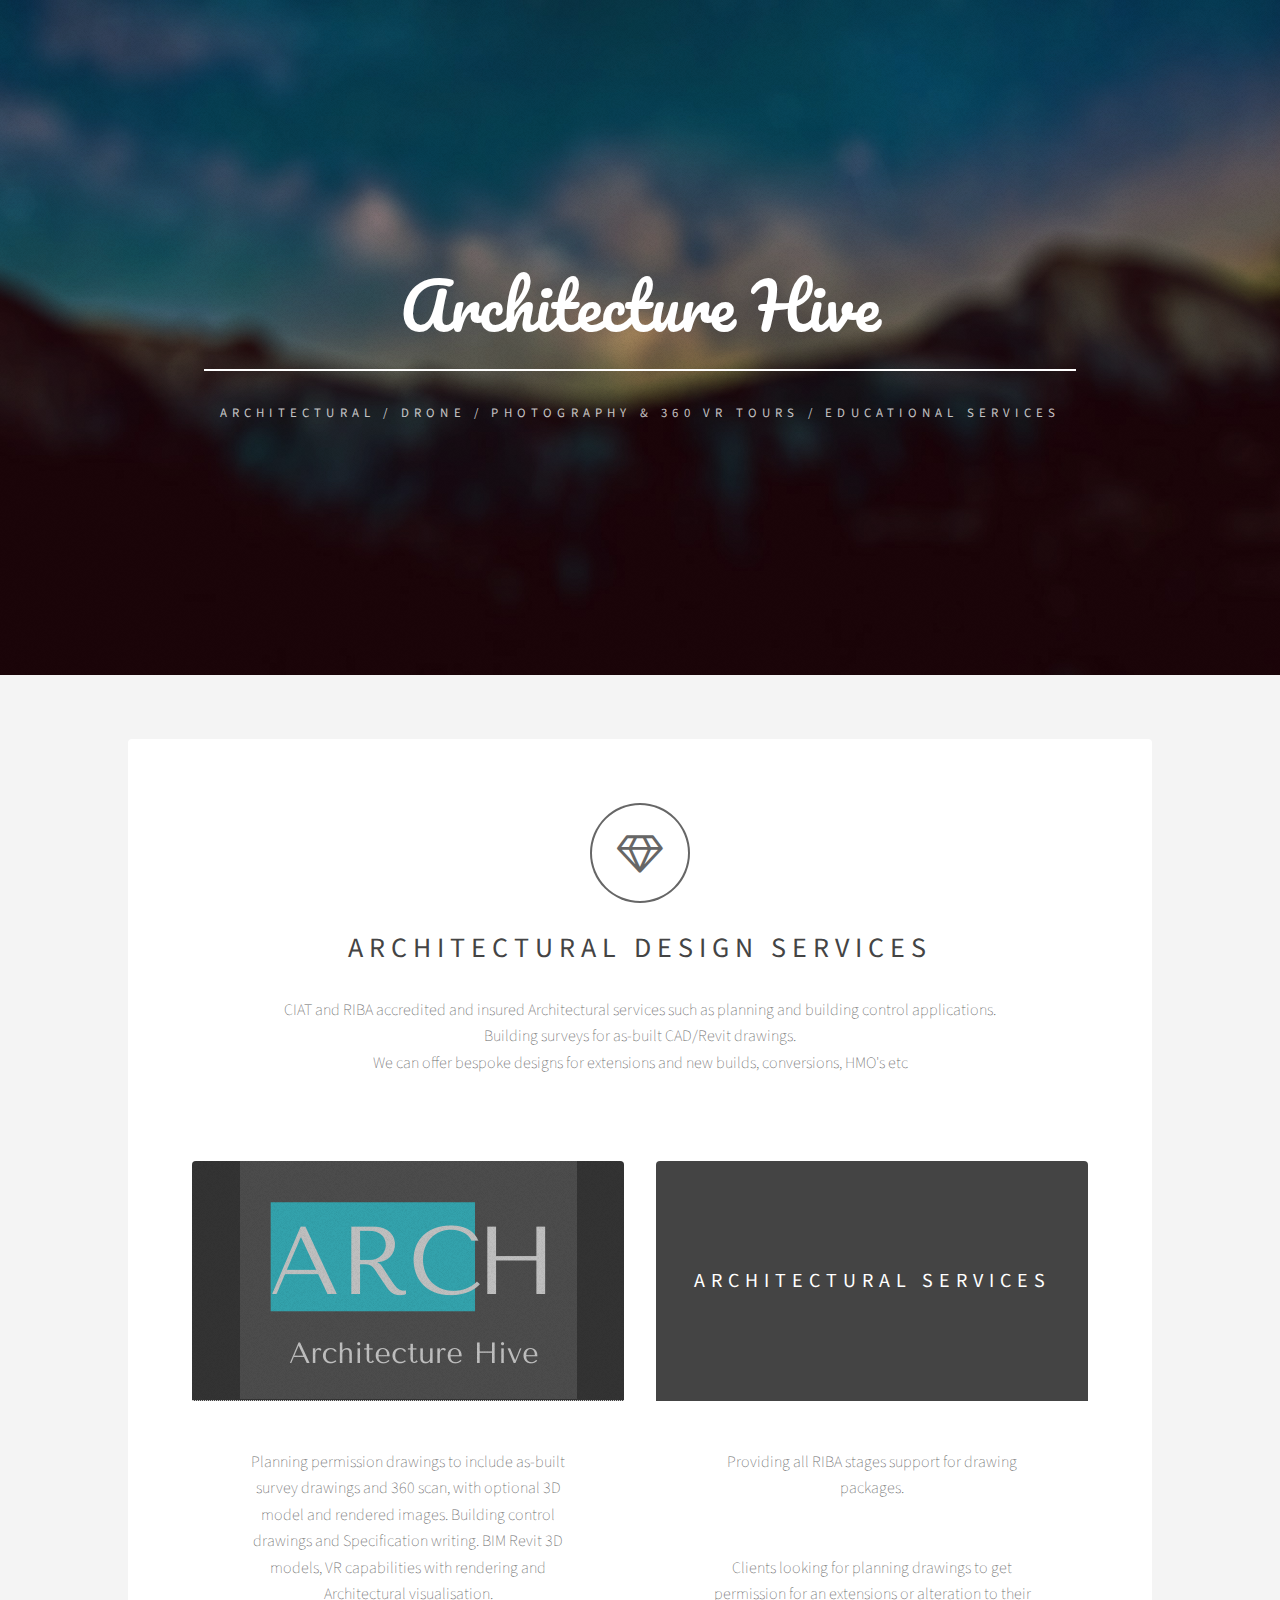
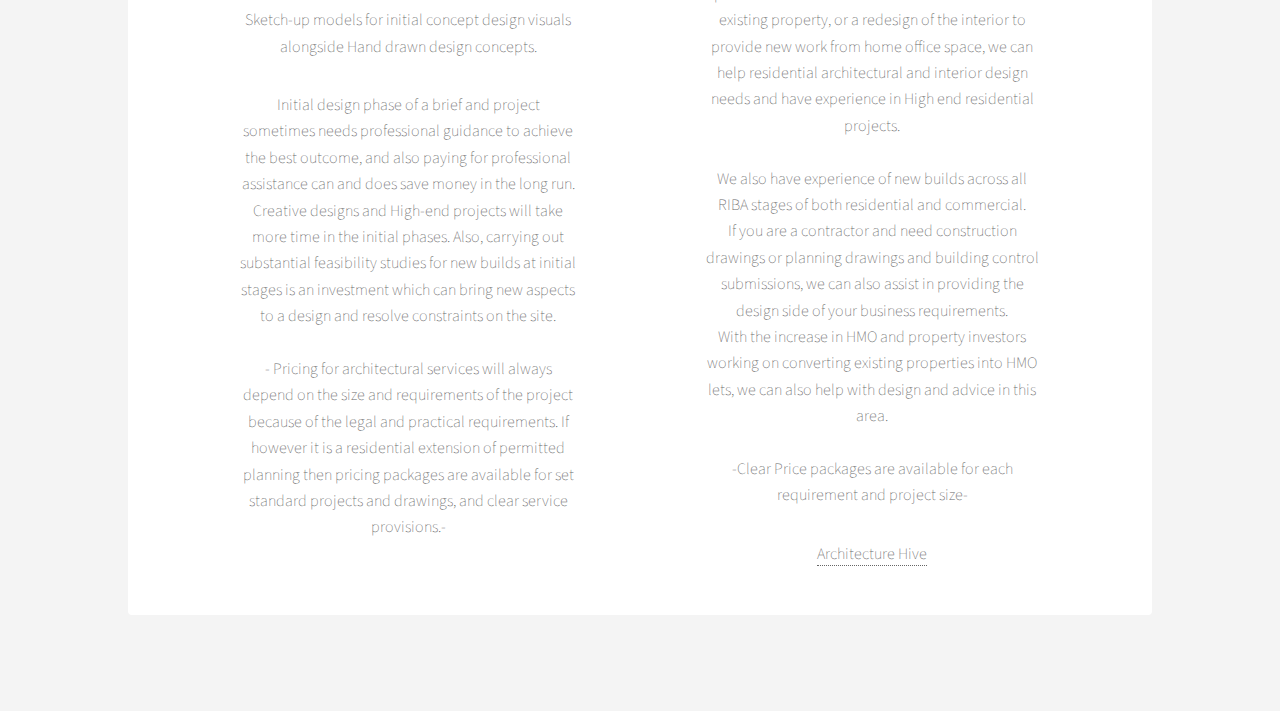
<file: architecturalservices.html>
<!DOCTYPE html>
<html lang="en">
<head>
    <title>Architecture Services</title>
		<meta charset="utf-8" />
		<meta name="viewport" content="width=device-width, initial-scale=1" />
		<link rel="stylesheet" href="assets/css/main.css" />
</head>
<body>
    <header id="header" class="alt">
        <div class="inner">
            <h1>Architecture Hive</h1>
            <p>Architectural / Drone / Photography & 360 VR Tours / Educational Services </p>
            
        </div>
    </header>

    <div id="wrapper">

        <!-- Banner -->
            <section id="intro" class="main">
                <span class="icon fa-diamond major"></span>
                <h2>Architectural Design services</h2>
                <p>CIAT and RIBA accredited and insured Architectural services such as planning and building control applications. <br>
                    Building surveys for as-built CAD/Revit drawings. <br>
                    We can offer bespoke designs for extensions and new builds, conversions, HMO's etc</p><br><br>
                    <section class="main items">
						<article class="item">
							<header>
								<a href="#"><img src="Architecture Hive Logo2.png" alt="grey,blue Logo" /></a>
						
							</header>
							<p> Planning permission drawings to include as-built survey drawings and 360 scan,
								with optional 3D model and rendered images.
								Building control drawings and Specification writing.
								BIM Revit 3D models, VR capabilities with rendering and Architectural visualisation. <Br>
								Sketch-up models for initial concept design visuals alongside Hand drawn design concepts.</p>
                                Initial design phase of a brief and project sometimes needs professional guidance to 
                                achieve the best outcome, and also paying for professional assistance can and does save money in the long run.
                                <br>
                            
                                Creative designs and High-end projects will take more time in the initial phases.
                                Also, carrying out substantial feasibility studies for new builds at initial stages is an investment which 
                                can bring new aspects to a design and resolve constraints on the site.
                                <br>
                                <br>
                    
                               - Pricing for architectural services will always depend on the size and requirements of the project
                                because of the legal and practical requirements. If however it is a residential extension of permitted planning
                                then pricing packages are available for set standard projects and drawings, and clear service provisions.-
                                </article>
                                <article class="item">
                                    <header>
                                        
                                        <h3>Architectural services</h3>
                                    </header>
                                    <p>Providing all RIBA stages support for drawing packages.
                                        <br><br><br>
                                        Clients looking for planning drawings to get permission for an extensions or alteration
                                        to their existing property, or a redesign of the interior to provide new work from home office 
                                        space, we can help residential architectural and interior design needs and have experience in 
                                        High end residential projects.<br><br>
                                        We also have experience of new builds across all RIBA stages of both residential and commercial.<br>
                                        If you are a contractor and need construction drawings or planning drawings and building control submissions,
                                        we can also assist in providing the design side of your business requirements.<br>
                                        With the increase in HMO and property investors working on converting existing properties into HMO lets, 
                                        we can also help with design and advice in this area. <br><br>
                                        -Clear Price packages are available for each requirement and project size-
                                            
                                    </p>
                                    
                                   <a href="index.html">Architecture Hive</a>



</body>
</html>
</file>
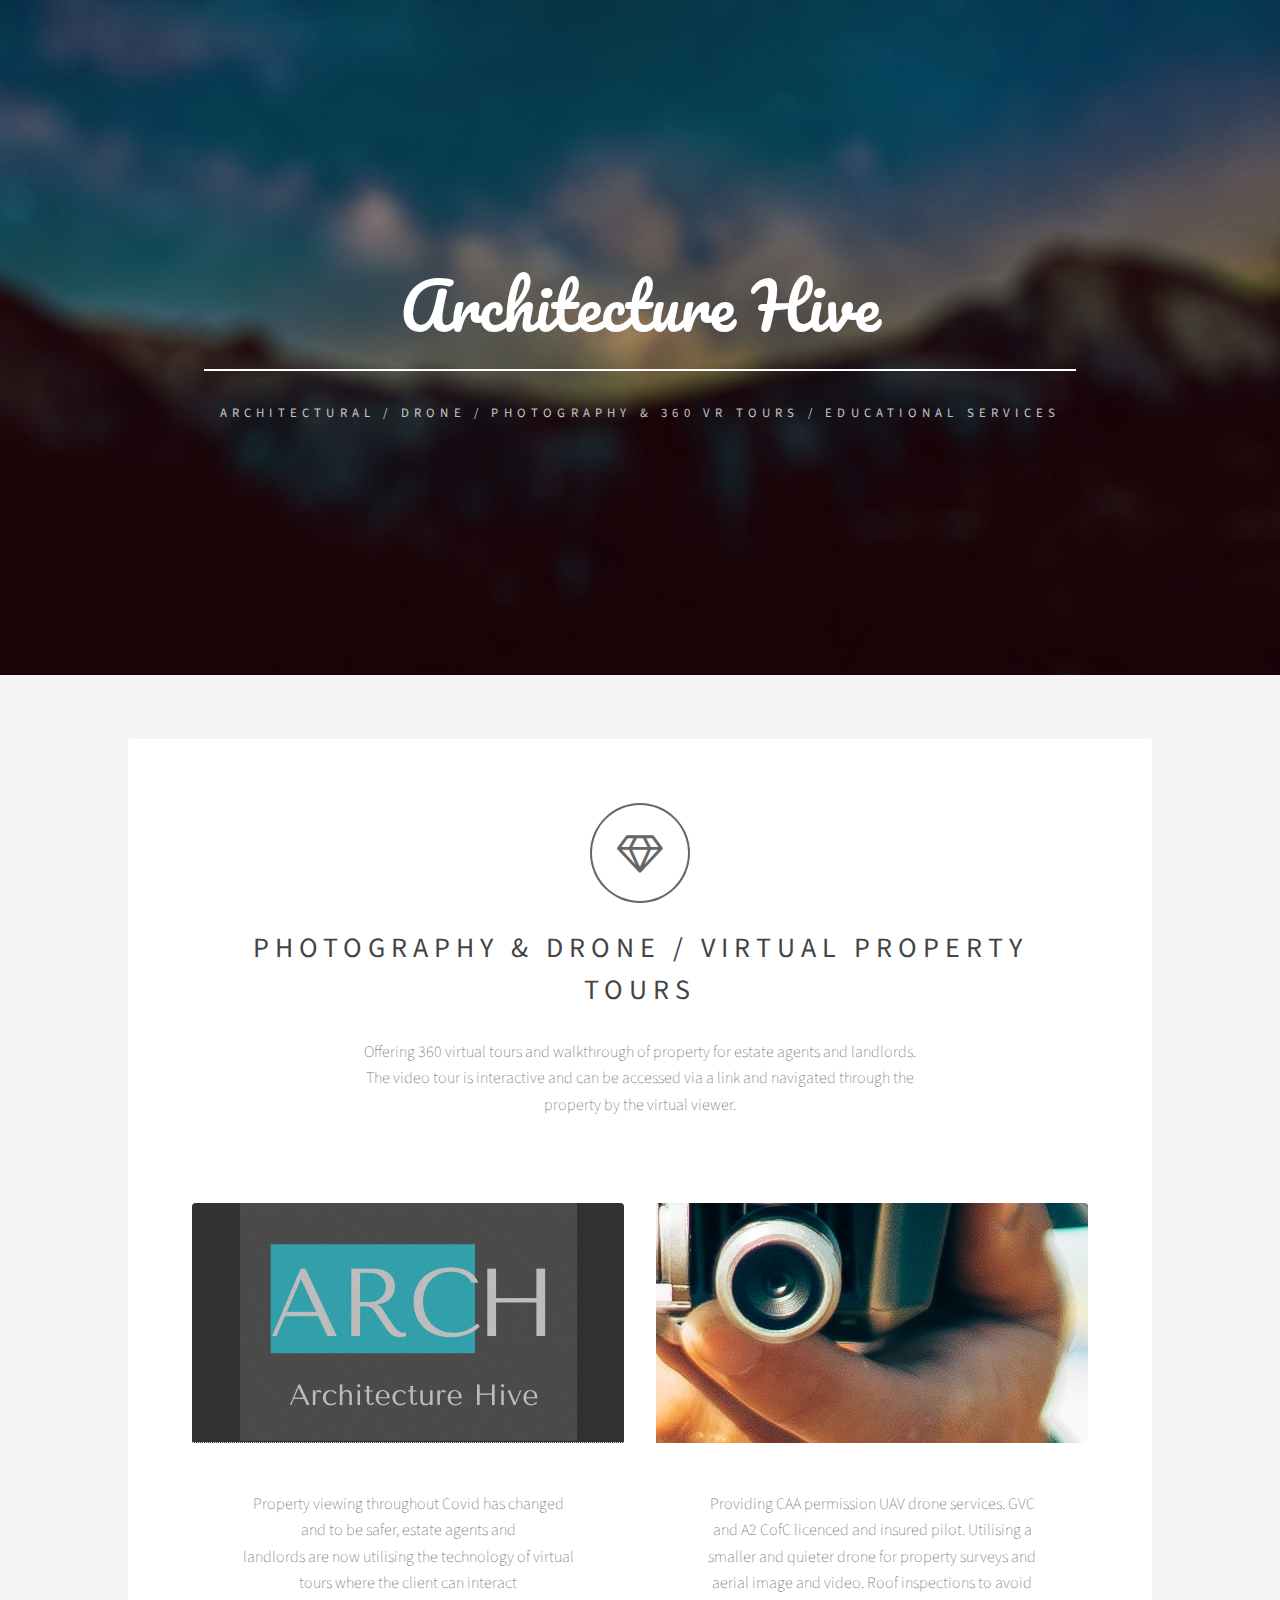
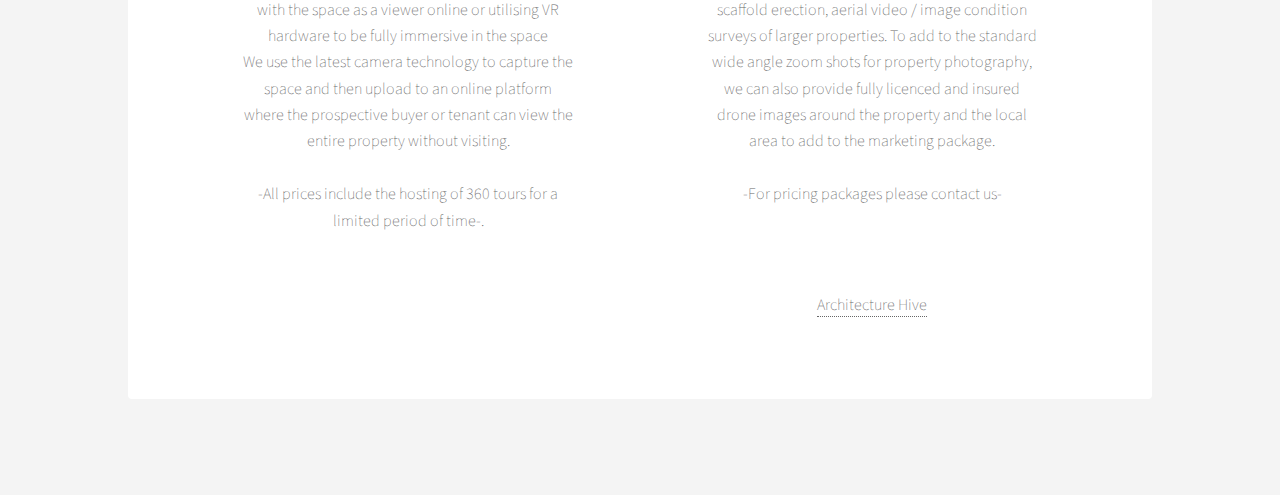
<file: photography.html>
<!DOCTYPE html>
<html lang="en">
<head>
    <title>Drone and Photography</title>
		<meta charset="utf-8" />
		<meta name="viewport" content="width=device-width, initial-scale=1" />
		<link rel="stylesheet" href="assets/css/main.css" />
</head>
<body>
	<header id="header" class="alt">
		<div class="inner">
			<h1>Architecture Hive</h1>
			<p>Architectural / Drone / Photography & 360 VR Tours / Educational Services </p>
			
		</div>
	</header>

    <body>
		<div id="wrapper">
	
			<!-- Banner -->
				<section id="intro" class="main">
					<span class="icon fa-diamond major"></span>
					<h2>Photography & drone / Virtual property tours</h2>
					<p>Offering 360 virtual tours and walkthrough of property for estate agents and landlords.<br>
						 The video tour is interactive and can be accessed via a link and navigated through the<br>
						 property by the virtual viewer.</p><br><br>
						<section class="main items">
							<article class="item">
								<header>
									<a href="#"><img src="Architecture Hive Logo2.png" alt="" /></a>
							
								</header>
								<p> Property viewing throughout Covid has changed and to be safer, estate agents and <br>
									landlords are now utilising the technology of virtual tours where the client can interact<br>
									with the space as a viewer online or utilising VR hardware to be fully immersive in the space<br>
									We use the latest camera technology to capture the space and then upload to an online platform<br>
									where the prospective buyer or tenant can view the entire property without visiting. <br>
									<br>-All prices include the hosting of 360 tours for a limited period of time-.</p>
									<div> 
										
										</div>
									</article>
									<article class="item">
										<header>
											<img src="droneimage.jpg" alt="drone image">
											<h3>Drone survey services</h3>
										</header>
										<p>Providing CAA permission UAV drone services. GVC and A2 CofC licenced and insured pilot.
											Utilising a smaller and quieter drone for property surveys and aerial image and video.  Roof inspections to avoid scaffold erection, aerial video / image condition surveys of larger properties.
											To add to the standard wide angle zoom shots for property photography, we can also provide fully 
											licenced and insured drone images around the property and the local area to add to the marketing package.
											<br> <br>-For pricing packages please contact us-
										
											<br><br><br><div> 
												<a href="index.html">Architecture Hive</a>
												</div>
										</p>

</body>
</html>
</file>
<file: assets/css/main.css>
@import url(font-awesome.min.css);
@import url("https://fonts.googleapis.com/css?family=Pacifico|Source+Sans+Pro:200,400");



	html, body, div, span, applet, object, iframe, h1, h2, h3, h4, h5, h6, p, blockquote, pre, a, abbr, acronym, address, big, cite, code, del, dfn, em, img, ins, kbd, q, s, samp, small, strike, strong, sub, sup, tt, var, b, u, i, center, dl, dt, dd, ol, ul, li, fieldset, form, label, legend, table, caption, tbody, tfoot, thead, tr, th, td, article, aside, canvas, details, embed, figure, figcaption, footer, header, hgroup, menu, nav, output, ruby, section, summary, time, mark, audio, video {
		margin: 0;
		padding: 0;
		border: 0;
		font-size: 100%;
		font: inherit;
		vertical-align: baseline;
	}

	article, aside, details, figcaption, figure, footer, header, hgroup, menu, nav, section {
		display: block;
	}

	body {
		line-height: 1;
	}

	ol, ul {
		list-style: none;
	}

	blockquote, q {
		quotes: none;
	}

	blockquote:before, blockquote:after, q:before, q:after {
		content: '';
		content: none;
	}

	table {
		border-collapse: collapse;
		border-spacing: 0;
	}

	body {
		-webkit-text-size-adjust: none;
	}

/* Box Model */

	*, *:before, *:after {
		-moz-box-sizing: border-box;
		-webkit-box-sizing: border-box;
		box-sizing: border-box;
	}

/* Basic */

	@-ms-viewport {
		width: device-width;
	}

	body {
		-ms-overflow-style: scrollbar;
	}

	@media screen and (max-width: 480px) {

		html, body {
			min-width: 320px;
		}

	}

	body {
		background: #f4f4f4;
	}

		body.is-loading *, body.is-loading *:before, body.is-loading *:after {
			-moz-animation: none !important;
			-webkit-animation: none !important;
			-ms-animation: none !important;
			animation: none !important;
			-moz-transition: none !important;
			-webkit-transition: none !important;
			-ms-transition: none !important;
			transition: none !important;
		}

/* Type */

	body {
		background-color: #f4f4f4;
		color: #666666;
	}

	body, input, select, textarea {
		font-family: "Source Sans Pro", Helvetica, sans-serif;
		font-size: 17pt;
		font-weight: 200;
		line-height: 1.65;
	}

		@media screen and (max-width: 1680px) {

			body, input, select, textarea {
				font-size: 13pt;
			}

		}

		@media screen and (max-width: 1280px) {

			body, input, select, textarea {
				font-size: 12pt;
			}

		}

		@media screen and (max-width: 360px) {

			body, input, select, textarea {
				font-size: 11pt;
			}

		}

	a {
		-moz-transition: color 0.2s ease, border-bottom-color 0.2s ease;
		-webkit-transition: color 0.2s ease, border-bottom-color 0.2s ease;
		-ms-transition: color 0.2s ease, border-bottom-color 0.2s ease;
		transition: color 0.2s ease, border-bottom-color 0.2s ease;
		text-decoration: none;
		border-bottom: dotted 1px;
	}

		a:hover {
			border-bottom-color: transparent;
		}

	strong, b {
		font-weight: 400;
	}

	em, i {
		font-style: italic;
	}

	p {
		margin: 0 0 2em 0;
	}

	h1, h2, h3, h4, h5, h6 {
		font-weight: 400;
		line-height: 1.5;
		margin: 0 0 1em 0;
		text-transform: uppercase;
		letter-spacing: 0.375rem;
	}

		h1 a, h2 a, h3 a, h4 a, h5 a, h6 a {
			color: inherit;
			text-decoration: none;
		}

	h1 {
		font-size: 2em;
	}

	h2 {
		font-size: 1.75em;
	}

	h3 {
		font-size: 1.25em;
	}

	h4 {
		font-size: 1em;
	}

	h5 {
		font-size: 0.9em;
	}

	h6 {
		font-size: 0.7em;
	}

	@media screen and (max-width: 736px) {

		h1 {
			font-size: 1.5em;
		}

		h2 {
			font-size: 1.25em;
		}

		h3 {
			font-size: 1em;
		}

	}

	sub {
		font-size: 0.8em;
		position: relative;
		top: 0.5em;
	}

	sup {
		font-size: 0.8em;
		position: relative;
		top: -0.5em;
	}

	blockquote {
		border-left: solid 4px;
		font-style: italic;
		margin: 0 0 2em 0;
		padding: 0.5em 0 0.5em 2em;
	}

	code {
		border-radius: 4px;
		border: solid 1px;
		font-family: "Courier New", monospace;
		font-size: 0.9em;
		margin: 0 0.25em;
		padding: 0.25em 0.65em;
	}

	pre {
		-webkit-overflow-scrolling: touch;
		font-family: "Courier New", monospace;
		font-size: 0.9em;
		margin: 0 0 2em 0;
	}

		pre code {
			display: block;
			line-height: 1.75;
			padding: 1em 1.5em;
			overflow-x: auto;
		}

	hr {
		border: 0;
		border-bottom: solid 1px;
		margin: 2em 0;
	}

		hr.major {
			margin: 3em 0;
		}

	.align-left {
		text-align: left;
	}

	.align-center {
		text-align: center;
	}

	.align-right {
		text-align: right;
	}

	input, select, textarea {
		color: #444444;
	}

	a {
		color: inherit;
	}

		a:hover {
			color: #EF6480 !important;
		}

	strong, b {
		color: #444444;
	}

	h1, h2, h3, h4, h5, h6 {
		color: #444444;
	}

	blockquote {
		border-left-color: #666666;
	}

	code {
		background: rgba(144, 144, 144, 0.075);
		border-color: #666666;
	}

	hr {
		border-bottom-color: #666666;
	}

/* Box */

	.box {
		border-radius: 4px;
		border: solid 1px;
		margin-bottom: 2em;
		padding: 1.5em;
	}

		.box > :last-child,
		.box > :last-child > :last-child,
		.box > :last-child > :last-child > :last-child {
			margin-bottom: 0;
		}

		.box.alt {
			border: 0;
			border-radius: 0;
			padding: 0;
		}

	.box {
		border-color: #666666;
	}

	

/* Icon */

	.icon {
		text-decoration: none;
		border-bottom: none;
		position: relative;
	}

		.icon:before {
			-moz-osx-font-smoothing: grayscale;
			-webkit-font-smoothing: antialiased;
			font-family: FontAwesome;
			font-style: normal;
			font-weight: normal;
			text-transform: none !important;
		}

		.icon > .label {
			display: none;
		}

		.icon.major {
			display: block;
			margin: 0 0 1.5em 0;
		}

			.icon.major:before {
				cursor: default;
				font-size: 2.5rem;
				box-shadow: inset 0 0 0 2px #666666;
				width: 2.5em;
				height: 2.5em;
				line-height: 2.5em;
				display: inline-block;
				border-radius: 100%;
				color: #666666;
			}

		@media screen and (max-width: 736px) {

			.icon.major:before {
				font-size: 2rem;
			}

		}

/* Image */

	.image {
		border-radius: 4px;
		border: 0;
		display: inline-block;
		position: relative;
	}

		.image img {
			border-radius: 4px;
			display: block;
		}

		.image.left, .image.right {
			max-width: 40%;
		}

			.image.left img, .image.right img {
				width: 100%;
			}

		.image.left {
			float: left;
			margin: 0 1.5em 1em 0;
			top: 0.25em;
		}

		.image.right {
			float: right;
			margin: 0 0 1em 1.5em;
			top: 0.25em;
		}

		.image.fit {
			display: block;
			margin: 0 0 2em 0;
			width: 100%;
		}

			.image.fit img {
				width: 100%;
			}

		.image.main {
			display: block;
			margin: 0 0 3em 0;
			width: 100%;
		}

			.image.main img {
				width: 100%;
			}

/* List */

	ol {
		list-style: decimal;
		margin: 0 0 2em 0;
		padding-left: 1.25em;
	}

		ol li {
			padding-left: 0.25em;
		}

	ul {
		list-style: disc;
		margin: 0 0 2em 0;
		padding-left: 1em;
	}

		ul li {
			padding-left: 0.5em;
		}

		ul.alt {
			list-style: none;
			padding-left: 0;
		}

			ul.alt li {
				border-top: solid 1px;
				padding: 0.5em 0;
			}

				ul.alt li:first-child {
					border-top: 0;
					padding-top: 0;
				}

		ul.icons {
			cursor: default;
			list-style: none;
			padding-left: 0;
		}

			ul.icons li {
				display: inline-block;
				padding: 0 1em 0 0;
			}

				ul.icons li:last-child {
					padding-right: 0;
				}

		ul.actions {
			cursor: default;
			list-style: none;
			padding-left: 0;
		}

			ul.actions li {
				display: inline-block;
				padding: 0 1em 0 0;
				vertical-align: middle;
			}

				ul.actions li:last-child {
					padding-right: 0;
				}

			ul.actions.small li {
				padding: 0 0.5em 0 0;
			}

			ul.actions.vertical li {
				display: block;
				padding: 1em 0 0 0;
			}

				ul.actions.vertical li:first-child {
					padding-top: 0;
				}

				ul.actions.vertical li > * {
					margin-bottom: 0;
				}

			ul.actions.vertical.small li {
				padding: 0.5em 0 0 0;
			}

				ul.actions.vertical.small li:first-child {
					padding-top: 0;
				}

			ul.actions.fit {
				display: table;
				margin-left: -1em;
				padding: 0;
				table-layout: fixed;
				width: calc(100% + 1em);
			}

				ul.actions.fit li {
					display: table-cell;
					padding: 0 0 0 1em;
				}

					ul.actions.fit li > * {
						margin-bottom: 0;
					}

				ul.actions.fit.small {
					margin-left: -0.5em;
					width: calc(100% + 0.5em);
				}

					ul.actions.fit.small li {
						padding: 0 0 0 0.5em;
					}

			@media screen and (max-width: 480px) {

				ul.actions {
					margin: 0 0 2em 0;
				}

					ul.actions li {
						padding: 1em 0 0 0;
						display: block;
						text-align: center;
						width: 100%;
					}

						ul.actions li:first-child {
							padding-top: 0;
						}

						ul.actions li > * {
							width: 100%;
							margin: 0 !important;
						}

					ul.actions.small li {
						padding: 0.5em 0 0 0;
					}

						ul.actions.small li:first-child {
							padding-top: 0;
						}

			}

	dl {
		margin: 0 0 2em 0;
	}

		dl dt {
			display: block;
			font-weight: 400;
			margin: 0 0 1em 0;
		}

		dl dd {
			margin-left: 2em;
		}

	ul.alt li {
		border-top-color: #666666;
	}


/* Item */

	.item {
		padding: 3em 3em 1em 3em;
		background-color: #ffffff;
		border-radius: 4px;
		text-align: center;
	}

		.item header {
			border-top-left-radius: 4px;
			border-top-right-radius: 4px;
			margin: -3em 0 3em -3em;
			width: calc(100% + 6em);
			height: 15em;
			display: -moz-flex;
			display: -webkit-flex;
			display: -ms-flex;
			display: flex;
			-moz-align-items: center;
			-webkit-align-items: center;
			-ms-align-items: center;
			align-items: center;
			-moz-justify-content: center;
			-webkit-justify-content: center;
			-ms-justify-content: center;
			justify-content: center;
			background-color: #444;
			color: rgba(255, 255, 255, 0.75);
			position: relative;
			overflow: hidden;
		}

			.item header input, .item header select, .item header textarea {
				color: #ffffff;
			}

			.item header a {
				color: inherit;
			}

				.item header a:hover {
					color: #EF6480 !important;
				}

			.item header strong, .item header b {
				color: #ffffff;
			}

			.item header h1, .item header h2, .item header h3, .item header h4, .item header h5, .item header h6 {
				color: #ffffff;
			}

			.item header blockquote {
				border-left-color: #ffffff;
			}

			.item header code {
				background: rgba(255, 255, 255, 0.075);
				border-color: #ffffff;
			}

			.item header hr {
				border-bottom-color: #ffffff;
			}

			.item header a {
				-moz-transition: -moz-transform 0.2s ease;
				-webkit-transition: -webkit-transform 0.2s ease;
				-ms-transition: -ms-transform 0.2s ease;
				transition: transform 0.2s ease;
				background-size: cover;
				background-position: center;
				background-repeat: no-repeat;
				position: absolute;
				top: 0;
				left: 0;
				width: 100%;
				height: 100%;
				display: block;
			}

				.item header a:before {
					content: '';
					display: block;
					position: absolute;
					top: 0;
					left: 0;
					width: 100%;
					height: 100%;
					background-color: rgba(0, 0, 0, 0.25);
					background-image: url("images/overlay.png");
				}

			.item header:hover a {
				-moz-transform: scale(1.1);
				-webkit-transform: scale(1.1);
				-ms-transform: scale(1.1);
				transform: scale(1.1);
			}

			.item header > * {
				position: relative;
				z-index: 1;
			}

			.item header h3 {
				margin: 0;
				-moz-pointer-events: none;
				-webkit-pointer-events: none;
				-ms-pointer-events: none;
				pointer-events: none;
			}

	.items {
		display: -moz-flex;
		display: -webkit-flex;
		display: -ms-flex;
		display: flex;
		-moz-flex-wrap: wrap;
		-webkit-flex-wrap: wrap;
		-ms-flex-wrap: wrap;
		flex-wrap: wrap;
		width: calc(100% + 2em);
		margin: -2em 0 0 -2em;
	}

		.items .item {
			margin: 2em 0 0 2em;
			width: calc(50% - 2em);
		}

	@media screen and (max-width: 980px) {

		.item header {
			height: 25em;
		}

		.items {
			-moz-flex-direction: column;
			-webkit-flex-direction: column;
			-ms-flex-direction: column;
			flex-direction: column;
			-moz-flex-wrap: nowrap;
			-webkit-flex-wrap: nowrap;
			-ms-flex-wrap: nowrap;
			flex-wrap: nowrap;
			width: 100%;
			margin: 0;
		}

			.items .item {
				width: 100%;
				margin: 0 0 2em 0;
			}

				.items .item:last-child {
					margin-bottom: 0;
				}

	}

	@media screen and (max-width: 736px) {

		.item header {
			height: 15em;
		}

		.items .item {
			margin: 0 0 1em 0;
		}

	}

	@media screen and (max-width: 480px) {

		.item {
			padding: 2em 1em 0.1em 1em;
		}

			.item header {
				height: 12em;
				margin: -2em 0 2em -1em;
				width: calc(100% + 2em);
			}

	}

/* Wrapper */

	#wrapper {
		width: 64em;
		margin: 0 auto;
		max-width: calc(100% - 4em);
		padding: 4em 0 2em 0;
	}

		#wrapper > .main {
			margin-bottom: 4em;
		}

		@media screen and (max-width: 980px) {

			#wrapper {
				padding: 2em 0 2em 0;
			}

				#wrapper > .main {
					margin-bottom: 2em;
				}

		}

		@media screen and (max-width: 736px) {

			#wrapper {
				max-width: calc(100% - 2em);
				padding: 1em 0 0.1em 0;
			}

				#wrapper > .main {
					margin-bottom: 1em;
				}

		}

/* Header */

	#header {
		background-color: #444;
		color: rgba(255, 255, 255, 0.75);
		display: -moz-flex;
		display: -webkit-flex;
		display: -ms-flex;
		display: flex;
		-moz-align-items: center;
		-webkit-align-items: center;
		-ms-align-items: center;
		align-items: center;
		-moz-justify-content: center;
		-webkit-justify-content: center;
		-ms-justify-content: center;
		justify-content: center;
		-moz-flex-direction: column;
		-webkit-flex-direction: column;
		-ms-flex-direction: column;
		flex-direction: column;
		padding: 8em 0 6em 0;
		background-image: url("../../images/banner.jpg");
		background-size: cover;
		background-position: center;
		background-attachment: fixed;
		text-align: center;
		position: relative;
		cursor: default;
	}

		#header input, #header select, #header textarea {
			color: #ffffff;
		}

		#header a {
			color: inherit;
		}

			#header a:hover {
				color: #EF6480 !important;
			}

		#header strong, #header b {
			color: #ffffff;
		}

		#header h1, #header h2, #header h3, #header h4, #header h5, #header h6 {
			color: #ffffff;
		}

		#header blockquote {
			border-left-color: #ffffff;
		}

		#header code {
			background: rgba(255, 255, 255, 0.075);
			border-color: #ffffff;
		}

		#header hr {
			border-bottom-color: #ffffff;
		}

		#header:before {
			content: '';
			display: block;
			position: absolute;
			top: 0;
			left: 0;
			width: 100%;
			height: 100%;
			background-color: rgba(0, 0, 0, 0.25);
			background-image: url("images/overlay.png");
		}

		#header h1 {
			margin-bottom: 0.5em;
		}

		#header .inner {
			position: relative;
			z-index: 1;
		}

		#header.alt {
			height: 20em;
			min-height: 20em;
			min-height: 75vh;
		}

			#header.alt:before {
				-moz-transition: background-color 3s ease;
				-webkit-transition: background-color 3s ease;
				-ms-transition: background-color 3s ease;
				transition: background-color 3s ease;
				-moz-transition-delay: 1s;
				-webkit-transition-delay: 1s;
				-ms-transition-delay: 1s;
				transition-delay: 1s;
			}

			#header.alt h1 {
				font-size: 4em;
				padding: 0 0.5em 0.25em 0.5em;
				border-bottom: solid 2px #ffffff;
				font-weight: 200;
				font-family: "Pacifico", cursive;
				text-transform: none;
				letter-spacing: 0;
			}

			#header.alt p {
				text-transform: uppercase;
				letter-spacing: 0.325rem;
				font-weight: 400;
				font-size: 0.8em;
				padding: 0 1.25em;
			}

			#header.alt .inner {
				-moz-transition: opacity 2s ease;
				-webkit-transition: opacity 2s ease;
				-ms-transition: opacity 2s ease;
				transition: opacity 2s ease;
				opacity: 1;
			}

		body.is-loading #header.alt:before {
			background-color: black;
		}

		body.is-loading #header.alt .inner {
			opacity: 0;
		}

		@media screen and (max-width: 1280px) {

			#header {
				background-attachment: scroll;
			}

		}

		@media screen and (max-width: 736px) {

			#header {
				padding: 4em 2em 2em 2em;
			}

				#header.alt h1 {
					font-size: 2.5em;
					padding-left: 0;
					padding-right: 0;
				}

				#header.alt p {
					padding: 0;
				}

				#header.alt .inner {
					max-width: 20em;
				}

		}

/* Main */

	#main {
		padding: 4em 4em 2em 4em;
		background-color: #ffffff;
		border-radius: 4px;
	}

		#main > header:first-child {
			text-align: center;
		}

		@media screen and (max-width: 736px) {

			#main {
				padding: 2em 2em 0.1em 2em;
			}

		}

		@media screen and (max-width: 480px) {

			#main {
				padding: 2em 1em 0.1em 1em;
			}

		}

/* Intro */

	#intro {
		padding: 4em 4em 2em 4em;
		background-color: #ffffff;
		border-radius: 4px;
		text-align: center;
	}

		@media screen and (max-width: 736px) {

			#intro {
				padding: 2em 2em 0.1em 2em;
			}

		}

		@media screen and (max-width: 480px) {

			#intro {
				padding: 2em 1em 0.1em 1em;
			}

				#intro p br {
					display: none;
				}

		}

/* CTA */

	#cta {
		padding: 2em 0 0.1em 0;
		text-align: center;
	}

		@media screen and (max-width: 736px) {

			#cta {
				padding: 2em 2em 0.1em 2em;
			}

		}

		@media screen and (max-width: 480px) {

			#cta {
				padding: 2em 1em 0.1em 1em;
			}

				#cta p br {
					display: none;
				}

		}

/* Footer */

	#footer {
		text-align: center;
		margin-top: 4em;
	}

		#footer a {
			color: inherit;
		}

		#footer:before {
			content: '';
			display: inline-block;
			width: 6em;
			height: 2px;
			background-color: #666666;
			margin-bottom: 4em;
		}

		#footer .copyright {
			font-size: 0.8em;
		}

		@media screen and (max-width: 736px) {

			#footer {
				margin-top: 2em;
			}

				#footer:before {
					margin-bottom: 2em;
				}

		}
</file>
